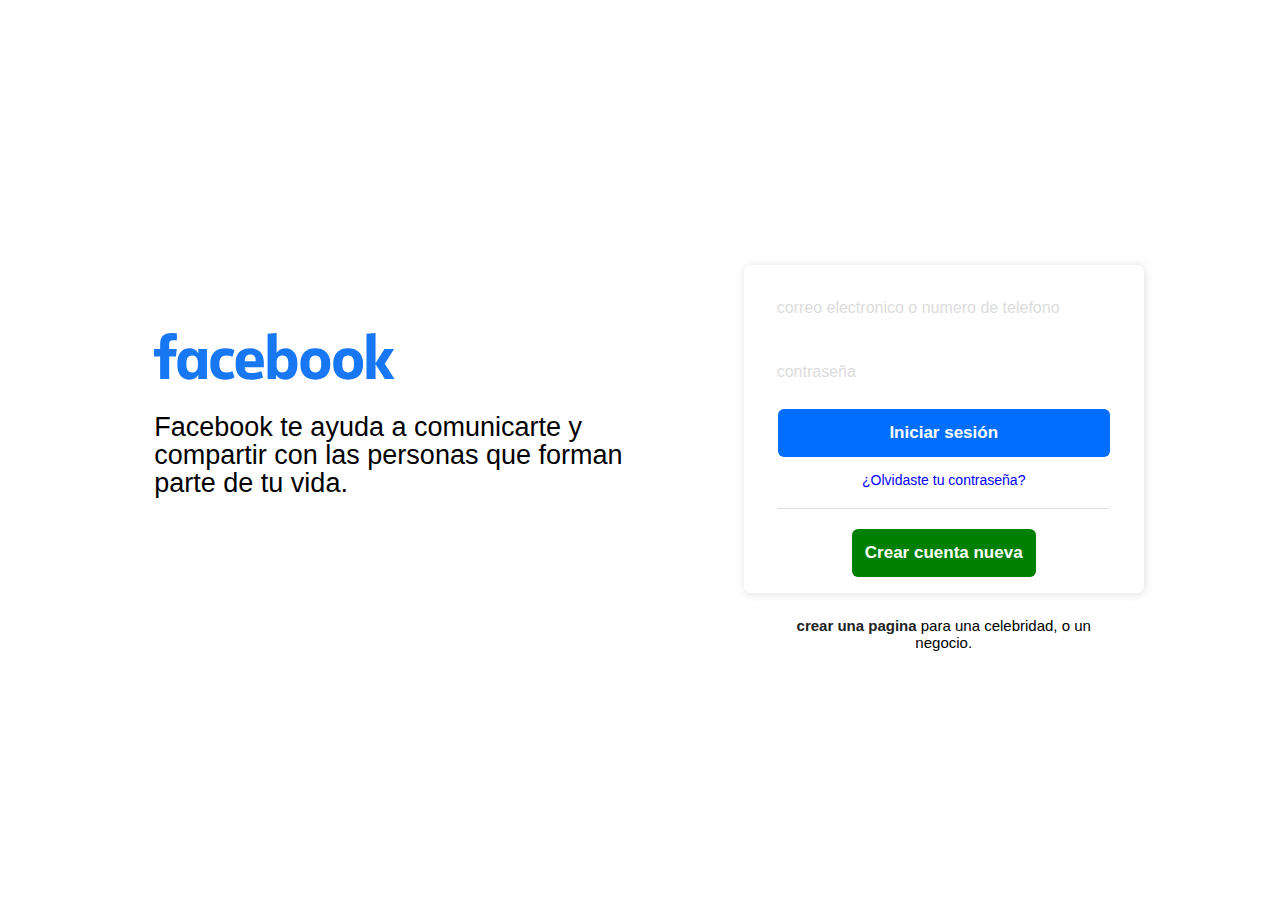
<file: 1/index.html>
<!doctype html>
<html lang="en">
  <head>
    <meta charset="utf-8">
    <meta name="viewport" content="width=device-width, initial-scale=1">
    <link rel="stylesheet" href="A.css">
    <title>facebook - entrar o registrarse </title>
  </head>
  <body>
    <div class="container">
      <div class="container-profile">
        <span class="logo">
          <img src="img/FACEBOOK.svg" alt="Facebook">
        </span>
        <p class="connect-friends">Facebook te ayuda a comunicarte y compartir con las personas que forman parte de tu vida.</p>
      </div>
      <div class="container-form">
        <form class="form">
          <input type="text" placeholder="correo electronico o numero de telefono">
          <input type="password" placeholder="contraseña">
          <button class="b1"><a href="file:///C:/Users/BASSS/Downloads/final2/2/muro.html">Iniciar sesión</a></button>
          <span><a href="#">¿Olvidaste tu contraseña?</a></span>
          <div class="border"></div>
          <button><a href="#">Crear cuenta nueva</a></button>
        </form>
        <p><div class="create-page">
           <a href="#">crear una pagina</a> para una celebridad, o un <br> negocio. 
         </div>
        </p>
      </div>
    </div>

  </body>
</html>
</file>
<file: 1/A.css>
*{
    margin: 0;
    padding: 0;
    box-sizing: border-box;
}

body{
    background-color: white;
    font-family: Arial, Helvetica, sans-serif;
    
}

.container{
    height: 100vh;
    padding: 1rem;
}

.logo img {
    display:block ;
    margin: auto;
    width: 200px;
}

.connect-friends {
    text-align: center;
    font-size: 1.2rem;
    line-height: 28px;

}

.form * {
    display: block;
}

.form {
    max-width: 400px;
    padding: 1rem;
    margin: 1rem auto;
    background-color: white;
    border-radius: 7px;
    box-shadow: 1px 1px 10px rgba(117,116, 116, .219);
}

.form input[type="text"],
.form input[type="password"],
.form input[type="submit"] {
    padding: 1rem;
    width: 100%;
    margin-bottom: 10px;
    outline-color: blue;
    border: solid thin white;
    border-radius: 6px;
    font-family: inherit;
    font-size: 17px;
    text-align: left;
}

.form input::placeholder {
    color: gainsboro;
}

.form input[type="submit"] {
    background-color: hsl(214, 89%, 52%);
    text-align: center;
    padding: .9rem .5rem ;
    font-weight: 600;
    font-size: 20px;
    color: white;
    margin-top: 15px;
    cursor: pointer;
}

.form span {
    text-align: center;
    font-size: 14px;
    margin-top: 15px;
    
}

.form span a{
    color:blue;
    text-decoration: none;
}

.border {
    width: 90%;
    height: 1px;
    background-color: #dadde1;
    margin: 20px auto;

}

.form button {
    width: 50%;
    margin: auto;
    background-color:green;
    padding: .9rem .3rem;
    border-radius: 6px;
    outline: none;
    border: none;
    cursor: pointer;
}

.form button a {
    text-decoration: none;
    color: white;
    font-weight: 600;
    font-size: 17px;

}

.create-page {
    text-align: center;
    margin-top: 1.5rem;
    font-size: 15px;

}

.create-page > a {
    color: #222;
    font-weight: 600;
    text-decoration: none;
}

@media screen and (min-width:450px) {
    .logo img{
        width: 300px;
    }

    .connect-friends {
        font-size: 1,5rem;
    }

    .form input::placeholder {
        font-size: 1rem;
    }

    .form input[type="submit"] {
        font-size: 1.2rem;
    }
    
    
}

@media screen and (min-width:900px) {
    .container { 
        max-width: 1400px;
        display: flex;
        align-items: center;
        justify-content: space-evenly;
    }

    .container-profile {
        width: 40%;
        margin-left: 100px;
        transform: translateY(-50px);

    }

    .logo img {
        display: inline-block;
        margin: 0;
        
    }

    .connect-friends{
        text-align: left;
        margin-left: 30px;
        font-size: 27px;

    }

    .container-form {
        width: 50%;

    }

    .form {
        width: 400px;
    }

    button.b1 {
        background-color: #006fff;
        border: none;
        border-radius: 6px;
        font-size: 20px;
        line-height: 48px;
        padding: 0 16px;
        width: 332px;
    }

}
</file>
